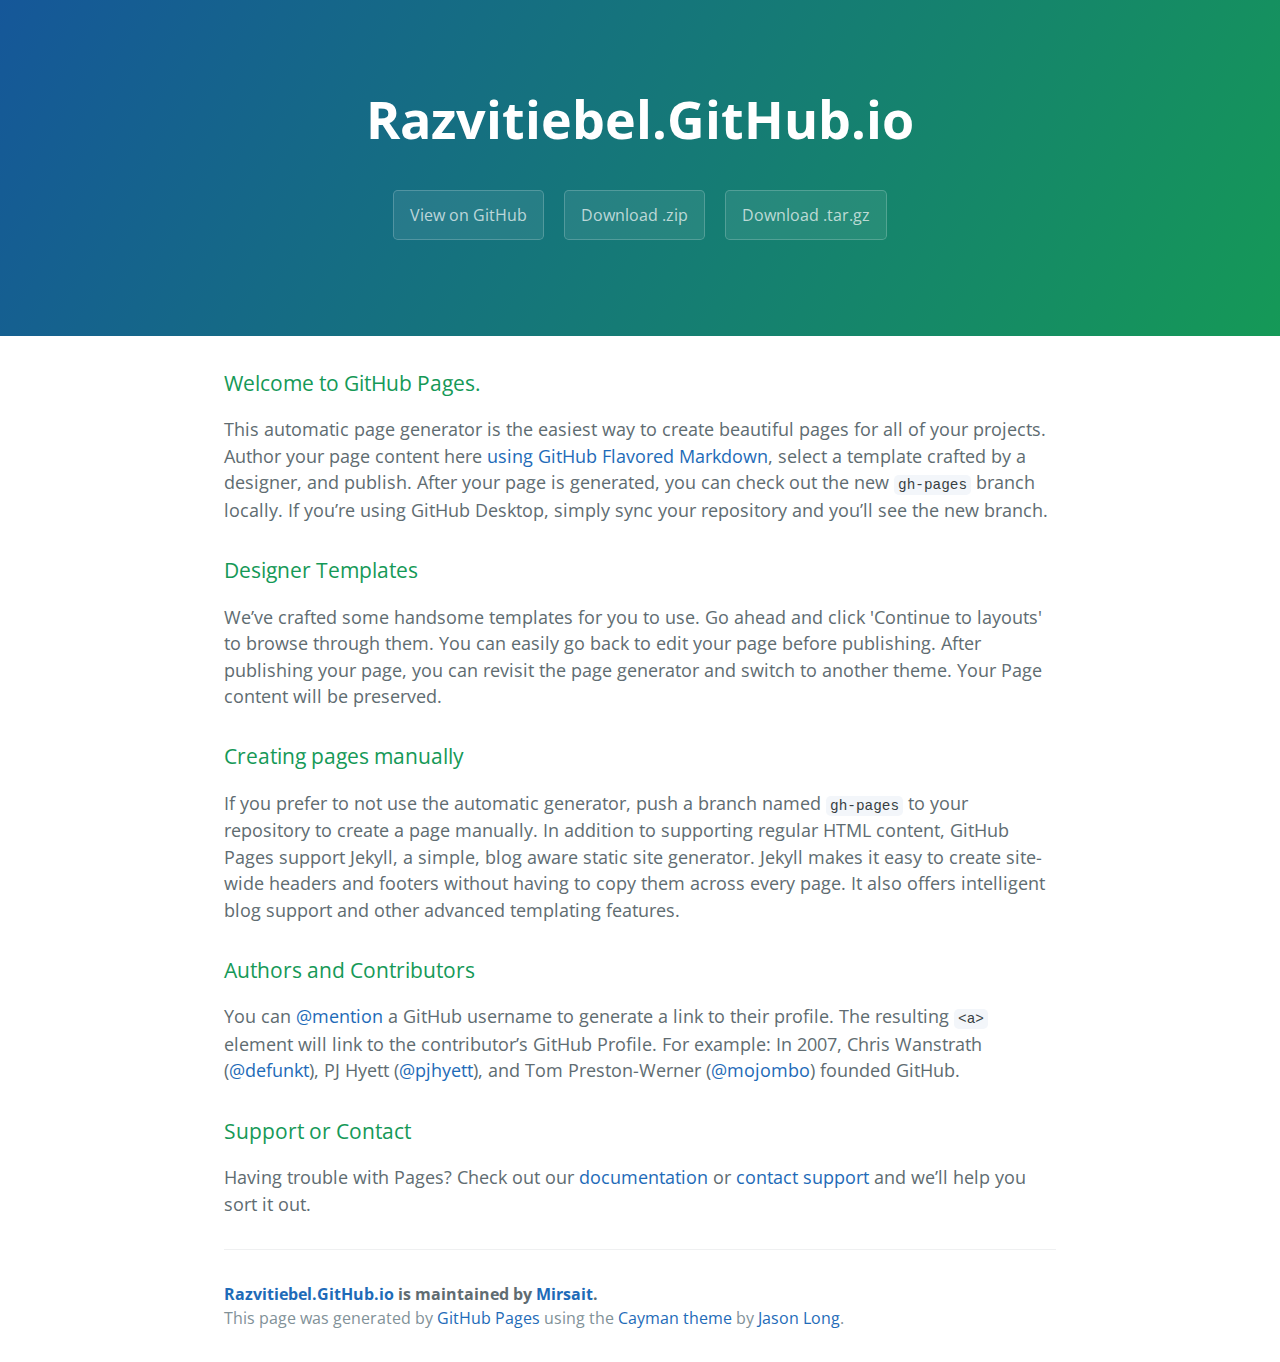
<file: index.html>
<!DOCTYPE html>
<html lang="en-us">
  <head>
    <meta charset="UTF-8">
    <title>Razvitiebel.GitHub.io by Mirsait</title>
    <meta name="viewport" content="width=device-width, initial-scale=1">
    <link rel="stylesheet" type="text/css" href="stylesheets/normalize.css" media="screen">
    <link href='https://fonts.googleapis.com/css?family=Open+Sans:400,700' rel='stylesheet' type='text/css'>
    <link rel="stylesheet" type="text/css" href="stylesheets/stylesheet.css" media="screen">
    <link rel="stylesheet" type="text/css" href="stylesheets/github-light.css" media="screen">
  </head>
  <body>
    <section class="page-header">
      <h1 class="project-name">Razvitiebel.GitHub.io</h1>
      <h2 class="project-tagline"></h2>
      <a href="https://github.com/Mirsait/razvitiebel.github.io" class="btn">View on GitHub</a>
      <a href="https://github.com/Mirsait/razvitiebel.github.io/zipball/master" class="btn">Download .zip</a>
      <a href="https://github.com/Mirsait/razvitiebel.github.io/tarball/master" class="btn">Download .tar.gz</a>
    </section>

    <section class="main-content">
      <h3>
<a id="welcome-to-github-pages" class="anchor" href="#welcome-to-github-pages" aria-hidden="true"><span aria-hidden="true" class="octicon octicon-link"></span></a>Welcome to GitHub Pages.</h3>

<p>This automatic page generator is the easiest way to create beautiful pages for all of your projects. Author your page content here <a href="https://guides.github.com/features/mastering-markdown/">using GitHub Flavored Markdown</a>, select a template crafted by a designer, and publish. After your page is generated, you can check out the new <code>gh-pages</code> branch locally. If you’re using GitHub Desktop, simply sync your repository and you’ll see the new branch.</p>

<h3>
<a id="designer-templates" class="anchor" href="#designer-templates" aria-hidden="true"><span aria-hidden="true" class="octicon octicon-link"></span></a>Designer Templates</h3>

<p>We’ve crafted some handsome templates for you to use. Go ahead and click 'Continue to layouts' to browse through them. You can easily go back to edit your page before publishing. After publishing your page, you can revisit the page generator and switch to another theme. Your Page content will be preserved.</p>

<h3>
<a id="creating-pages-manually" class="anchor" href="#creating-pages-manually" aria-hidden="true"><span aria-hidden="true" class="octicon octicon-link"></span></a>Creating pages manually</h3>

<p>If you prefer to not use the automatic generator, push a branch named <code>gh-pages</code> to your repository to create a page manually. In addition to supporting regular HTML content, GitHub Pages support Jekyll, a simple, blog aware static site generator. Jekyll makes it easy to create site-wide headers and footers without having to copy them across every page. It also offers intelligent blog support and other advanced templating features.</p>

<h3>
<a id="authors-and-contributors" class="anchor" href="#authors-and-contributors" aria-hidden="true"><span aria-hidden="true" class="octicon octicon-link"></span></a>Authors and Contributors</h3>

<p>You can <a href="https://help.github.com/articles/basic-writing-and-formatting-syntax/#mentioning-users-and-teams" class="user-mention">@mention</a> a GitHub username to generate a link to their profile. The resulting <code>&lt;a&gt;</code> element will link to the contributor’s GitHub Profile. For example: In 2007, Chris Wanstrath (<a href="https://github.com/defunkt" class="user-mention">@defunkt</a>), PJ Hyett (<a href="https://github.com/pjhyett" class="user-mention">@pjhyett</a>), and Tom Preston-Werner (<a href="https://github.com/mojombo" class="user-mention">@mojombo</a>) founded GitHub.</p>

<h3>
<a id="support-or-contact" class="anchor" href="#support-or-contact" aria-hidden="true"><span aria-hidden="true" class="octicon octicon-link"></span></a>Support or Contact</h3>

<p>Having trouble with Pages? Check out our <a href="https://help.github.com/pages">documentation</a> or <a href="https://github.com/contact">contact support</a> and we’ll help you sort it out.</p>

      <footer class="site-footer">
        <span class="site-footer-owner"><a href="https://github.com/Mirsait/razvitiebel.github.io">Razvitiebel.GitHub.io</a> is maintained by <a href="https://github.com/Mirsait">Mirsait</a>.</span>

        <span class="site-footer-credits">This page was generated by <a href="https://pages.github.com">GitHub Pages</a> using the <a href="https://github.com/jasonlong/cayman-theme">Cayman theme</a> by <a href="https://twitter.com/jasonlong">Jason Long</a>.</span>
      </footer>

    </section>

  
  </body>
</html>
</file>
<file: stylesheets/stylesheet.css>
* {
  box-sizing: border-box; }

body {
  padding: 0;
  margin: 0;
  font-family: "Open Sans", "Helvetica Neue", Helvetica, Arial, sans-serif;
  font-size: 16px;
  line-height: 1.5;
  color: #606c71; }

a {
  color: #1e6bb8;
  text-decoration: none; }
  a:hover {
    text-decoration: underline; }

.btn {
  display: inline-block;
  margin-bottom: 1rem;
  color: rgba(255, 255, 255, 0.7);
  background-color: rgba(255, 255, 255, 0.08);
  border-color: rgba(255, 255, 255, 0.2);
  border-style: solid;
  border-width: 1px;
  border-radius: 0.3rem;
  transition: color 0.2s, background-color 0.2s, border-color 0.2s; }
  .btn + .btn {
    margin-left: 1rem; }

.btn:hover {
  color: rgba(255, 255, 255, 0.8);
  text-decoration: none;
  background-color: rgba(255, 255, 255, 0.2);
  border-color: rgba(255, 255, 255, 0.3); }

@media screen and (min-width: 64em) {
  .btn {
    padding: 0.75rem 1rem; } }

@media screen and (min-width: 42em) and (max-width: 64em) {
  .btn {
    padding: 0.6rem 0.9rem;
    font-size: 0.9rem; } }

@media screen and (max-width: 42em) {
  .btn {
    display: block;
    width: 100%;
    padding: 0.75rem;
    font-size: 0.9rem; }
    .btn + .btn {
      margin-top: 1rem;
      margin-left: 0; } }

.page-header {
  color: #fff;
  text-align: center;
  background-color: #159957;
  background-image: linear-gradient(120deg, #155799, #159957); }

@media screen and (min-width: 64em) {
  .page-header {
    padding: 5rem 6rem; } }

@media screen and (min-width: 42em) and (max-width: 64em) {
  .page-header {
    padding: 3rem 4rem; } }

@media screen and (max-width: 42em) {
  .page-header {
    padding: 2rem 1rem; } }

.project-name {
  margin-top: 0;
  margin-bottom: 0.1rem; }

@media screen and (min-width: 64em) {
  .project-name {
    font-size: 3.25rem; } }

@media screen and (min-width: 42em) and (max-width: 64em) {
  .project-name {
    font-size: 2.25rem; } }

@media screen and (max-width: 42em) {
  .project-name {
    font-size: 1.75rem; } }

.project-tagline {
  margin-bottom: 2rem;
  font-weight: normal;
  opacity: 0.7; }

@media screen and (min-width: 64em) {
  .project-tagline {
    font-size: 1.25rem; } }

@media screen and (min-width: 42em) and (max-width: 64em) {
  .project-tagline {
    font-size: 1.15rem; } }

@media screen and (max-width: 42em) {
  .project-tagline {
    font-size: 1rem; } }

.main-content :first-child {
  margin-top: 0; }
.main-content img {
  max-width: 100%; }
.main-content h1, .main-content h2, .main-content h3, .main-content h4, .main-content h5, .main-content h6 {
  margin-top: 2rem;
  margin-bottom: 1rem;
  font-weight: normal;
  color: #159957; }
.main-content p {
  margin-bottom: 1em; }
.main-content code {
  padding: 2px 4px;
  font-family: Consolas, "Liberation Mono", Menlo, Courier, monospace;
  font-size: 0.9rem;
  color: #383e41;
  background-color: #f3f6fa;
  border-radius: 0.3rem; }
.main-content pre {
  padding: 0.8rem;
  margin-top: 0;
  margin-bottom: 1rem;
  font: 1rem Consolas, "Liberation Mono", Menlo, Courier, monospace;
  color: #567482;
  word-wrap: normal;
  background-color: #f3f6fa;
  border: solid 1px #dce6f0;
  border-radius: 0.3rem; }
  .main-content pre > code {
    padding: 0;
    margin: 0;
    font-size: 0.9rem;
    color: #567482;
    word-break: normal;
    white-space: pre;
    background: transparent;
    border: 0; }
.main-content .highlight {
  margin-bottom: 1rem; }
  .main-content .highlight pre {
    margin-bottom: 0;
    word-break: normal; }
.main-content .highlight pre, .main-content pre {
  padding: 0.8rem;
  overflow: auto;
  font-size: 0.9rem;
  line-height: 1.45;
  border-radius: 0.3rem; }
.main-content pre code, .main-content pre tt {
  display: inline;
  max-width: initial;
  padding: 0;
  margin: 0;
  overflow: initial;
  line-height: inherit;
  word-wrap: normal;
  background-color: transparent;
  border: 0; }
  .main-content pre code:before, .main-content pre code:after, .main-content pre tt:before, .main-content pre tt:after {
    content: normal; }
.main-content ul, .main-content ol {
  margin-top: 0; }
.main-content blockquote {
  padding: 0 1rem;
  margin-left: 0;
  color: #819198;
  border-left: 0.3rem solid #dce6f0; }
  .main-content blockquote > :first-child {
    margin-top: 0; }
  .main-content blockquote > :last-child {
    margin-bottom: 0; }
.main-content table {
  display: block;
  width: 100%;
  overflow: auto;
  word-break: normal;
  word-break: keep-all; }
  .main-content table th {
    font-weight: bold; }
  .main-content table th, .main-content table td {
    padding: 0.5rem 1rem;
    border: 1px solid #e9ebec; }
.main-content dl {
  padding: 0; }
  .main-content dl dt {
    padding: 0;
    margin-top: 1rem;
    font-size: 1rem;
    font-weight: bold; }
  .main-content dl dd {
    padding: 0;
    margin-bottom: 1rem; }
.main-content hr {
  height: 2px;
  padding: 0;
  margin: 1rem 0;
  background-color: #eff0f1;
  border: 0; }

@media screen and (min-width: 64em) {
  .main-content {
    max-width: 64rem;
    padding: 2rem 6rem;
    margin: 0 auto;
    font-size: 1.1rem; } }

@media screen and (min-width: 42em) and (max-width: 64em) {
  .main-content {
    padding: 2rem 4rem;
    font-size: 1.1rem; } }

@media screen and (max-width: 42em) {
  .main-content {
    padding: 2rem 1rem;
    font-size: 1rem; } }

.site-footer {
  padding-top: 2rem;
  margin-top: 2rem;
  border-top: solid 1px #eff0f1; }

.site-footer-owner {
  display: block;
  font-weight: bold; }

.site-footer-credits {
  color: #819198; }

@media screen and (min-width: 64em) {
  .site-footer {
    font-size: 1rem; } }

@media screen and (min-width: 42em) and (max-width: 64em) {
  .site-footer {
    font-size: 1rem; } }

@media screen and (max-width: 42em) {
  .site-footer {
    font-size: 0.9rem; } }
</file>
<file: stylesheets/github-light.css>
/*
The MIT License (MIT)

Copyright (c) 2016 GitHub, Inc.

Permission is hereby granted, free of charge, to any person obtaining a copy
of this software and associated documentation files (the "Software"), to deal
in the Software without restriction, including without limitation the rights
to use, copy, modify, merge, publish, distribute, sublicense, and/or sell
copies of the Software, and to permit persons to whom the Software is
furnished to do so, subject to the following conditions:

The above copyright notice and this permission notice shall be included in all
copies or substantial portions of the Software.

THE SOFTWARE IS PROVIDED "AS IS", WITHOUT WARRANTY OF ANY KIND, EXPRESS OR
IMPLIED, INCLUDING BUT NOT LIMITED TO THE WARRANTIES OF MERCHANTABILITY,
FITNESS FOR A PARTICULAR PURPOSE AND NONINFRINGEMENT. IN NO EVENT SHALL THE
AUTHORS OR COPYRIGHT HOLDERS BE LIABLE FOR ANY CLAIM, DAMAGES OR OTHER
LIABILITY, WHETHER IN AN ACTION OF CONTRACT, TORT OR OTHERWISE, ARISING FROM,
OUT OF OR IN CONNECTION WITH THE SOFTWARE OR THE USE OR OTHER DEALINGS IN THE
SOFTWARE.

*/

.pl-c /* comment */ {
  color: #969896;
}

.pl-c1 /* constant, variable.other.constant, support, meta.property-name, support.constant, support.variable, meta.module-reference, markup.raw, meta.diff.header */,
.pl-s .pl-v /* string variable */ {
  color: #0086b3;
}

.pl-e /* entity */,
.pl-en /* entity.name */ {
  color: #795da3;
}

.pl-smi /* variable.parameter.function, storage.modifier.package, storage.modifier.import, storage.type.java, variable.other */,
.pl-s .pl-s1 /* string source */ {
  color: #333;
}

.pl-ent /* entity.name.tag */ {
  color: #63a35c;
}

.pl-k /* keyword, storage, storage.type */ {
  color: #a71d5d;
}

.pl-s /* string */,
.pl-pds /* punctuation.definition.string, string.regexp.character-class */,
.pl-s .pl-pse .pl-s1 /* string punctuation.section.embedded source */,
.pl-sr /* string.regexp */,
.pl-sr .pl-cce /* string.regexp constant.character.escape */,
.pl-sr .pl-sre /* string.regexp source.ruby.embedded */,
.pl-sr .pl-sra /* string.regexp string.regexp.arbitrary-repitition */ {
  color: #183691;
}

.pl-v /* variable */ {
  color: #ed6a43;
}

.pl-id /* invalid.deprecated */ {
  color: #b52a1d;
}

.pl-ii /* invalid.illegal */ {
  color: #f8f8f8;
  background-color: #b52a1d;
}

.pl-sr .pl-cce /* string.regexp constant.character.escape */ {
  font-weight: bold;
  color: #63a35c;
}

.pl-ml /* markup.list */ {
  color: #693a17;
}

.pl-mh /* markup.heading */,
.pl-mh .pl-en /* markup.heading entity.name */,
.pl-ms /* meta.separator */ {
  font-weight: bold;
  color: #1d3e81;
}

.pl-mq /* markup.quote */ {
  color: #008080;
}

.pl-mi /* markup.italic */ {
  font-style: italic;
  color: #333;
}

.pl-mb /* markup.bold */ {
  font-weight: bold;
  color: #333;
}

.pl-md /* markup.deleted, meta.diff.header.from-file */ {
  color: #bd2c00;
  background-color: #ffecec;
}

.pl-mi1 /* markup.inserted, meta.diff.header.to-file */ {
  color: #55a532;
  background-color: #eaffea;
}

.pl-mdr /* meta.diff.range */ {
  font-weight: bold;
  color: #795da3;
}

.pl-mo /* meta.output */ {
  color: #1d3e81;
}
</file>
